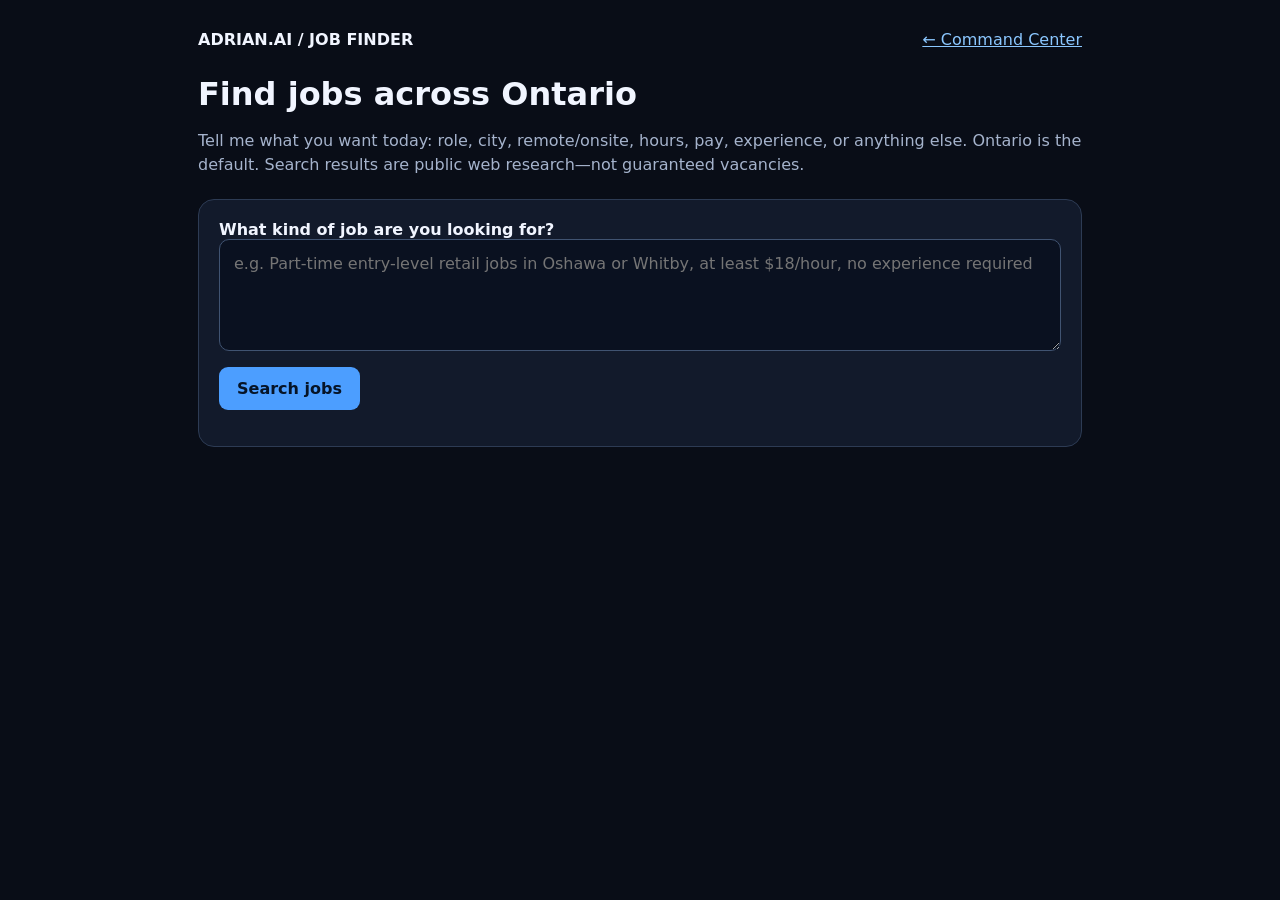
<file: static/job-finder.html>
<!doctype html><html lang="en"><head><meta charset="utf-8"><meta name="viewport" content="width=device-width,initial-scale=1"><title>ADRIAN.AI · Job Finder</title><style>
:root{color-scheme:dark;font-family:system-ui,Segoe UI,Arial,sans-serif;background:#090d17;color:#f1f5ff}*{box-sizing:border-box}body{max-width:920px;margin:0 auto;padding:30px 18px}a{color:#8bc7ff}.top{display:flex;justify-content:space-between;align-items:center;gap:12px}h1{margin:26px 0 6px;font-size:32px}.muted{color:#a5b3cc;line-height:1.5}.panel{border:1px solid #2d3b54;background:#121a2b;border-radius:16px;padding:20px;margin-top:22px}textarea{width:100%;min-height:112px;resize:vertical;border:1px solid #405371;border-radius:10px;padding:14px;background:#0a1120;color:white;font:inherit}button{background:#4c9eff;border:0;border-radius:9px;color:#061427;font:700 16px system-ui;padding:12px 18px;cursor:pointer;margin-top:12px}button:disabled{opacity:.55;cursor:wait}pre{white-space:pre-wrap;overflow-wrap:anywhere;font:inherit;line-height:1.6}li{margin:10px 0;overflow-wrap:anywhere}.notice{background:#202d40;padding:12px;border-radius:8px}.error{color:#ffaaaa}
</style></head><body><div class="top"><strong>ADRIAN.AI / JOB FINDER</strong><a href="/">← Command Center</a></div><h1>Find jobs across Ontario</h1><p class="muted">Tell me what you want today: role, city, remote/onsite, hours, pay, experience, or anything else. Ontario is the default. Search results are public web research—not guaranteed vacancies.</p><section class="panel"><label for="request"><strong>What kind of job are you looking for?</strong></label><textarea id="request" placeholder="e.g. Part-time entry-level retail jobs in Oshawa or Whitby, at least $18/hour, no experience required"></textarea><button id="search">Search jobs</button><p id="status" class="muted" role="status"></p></section><section id="results" class="panel" hidden><h2>Search results</h2><p id="checked" class="muted"></p><pre id="answer"></pre><h3>Source links</h3><ul id="sources"></ul><p class="notice">Confirm the listing is still open, pay and eligibility on the employer's application page. A web result is not proof of an active vacancy.</p></section><script>
const $=id=>document.getElementById(id);$('search').onclick=async()=>{const request=$('request').value.trim();if(request.length<3){$('status').textContent='Tell me what you want to search for.';return} $('search').disabled=true;$('status').textContent='Searching public job listings…';$('results').hidden=true;try{const csrf=decodeURIComponent((document.cookie.match(/(?:^|; )acc_csrf=([^;]*)/)||[])[1]||'');const r=await fetch('/api/jobs/search',{method:'POST',credentials:'same-origin',headers:{'Content-Type':'application/json','x-csrf-token':csrf},body:JSON.stringify({request})});const d=await r.json();if(!r.ok||!d.ok)throw Error(d.error||d.detail||'Search failed');$('answer').textContent=d.answer||'No results returned.';$('checked').textContent='Checked: '+new Date(d.checked_at_utc).toLocaleString();$('sources').replaceChildren();for(const source of d.sources||[]){try{const u=new URL(source.url);if(u.protocol!=='https:'&&u.protocol!=='http:')continue;const li=document.createElement('li'),a=document.createElement('a');a.href=u.href;a.target='_blank';a.rel='noopener noreferrer';a.textContent=source.title||u.hostname;li.append(a);$('sources').append(li)}catch{}}$('results').hidden=false;$('status').textContent='Search complete. Open source links to confirm details.'}catch(e){$('status').textContent=String(e.message||e);$('status').className='error'}finally{$('search').disabled=false}};
</script></body></html>
</file>
